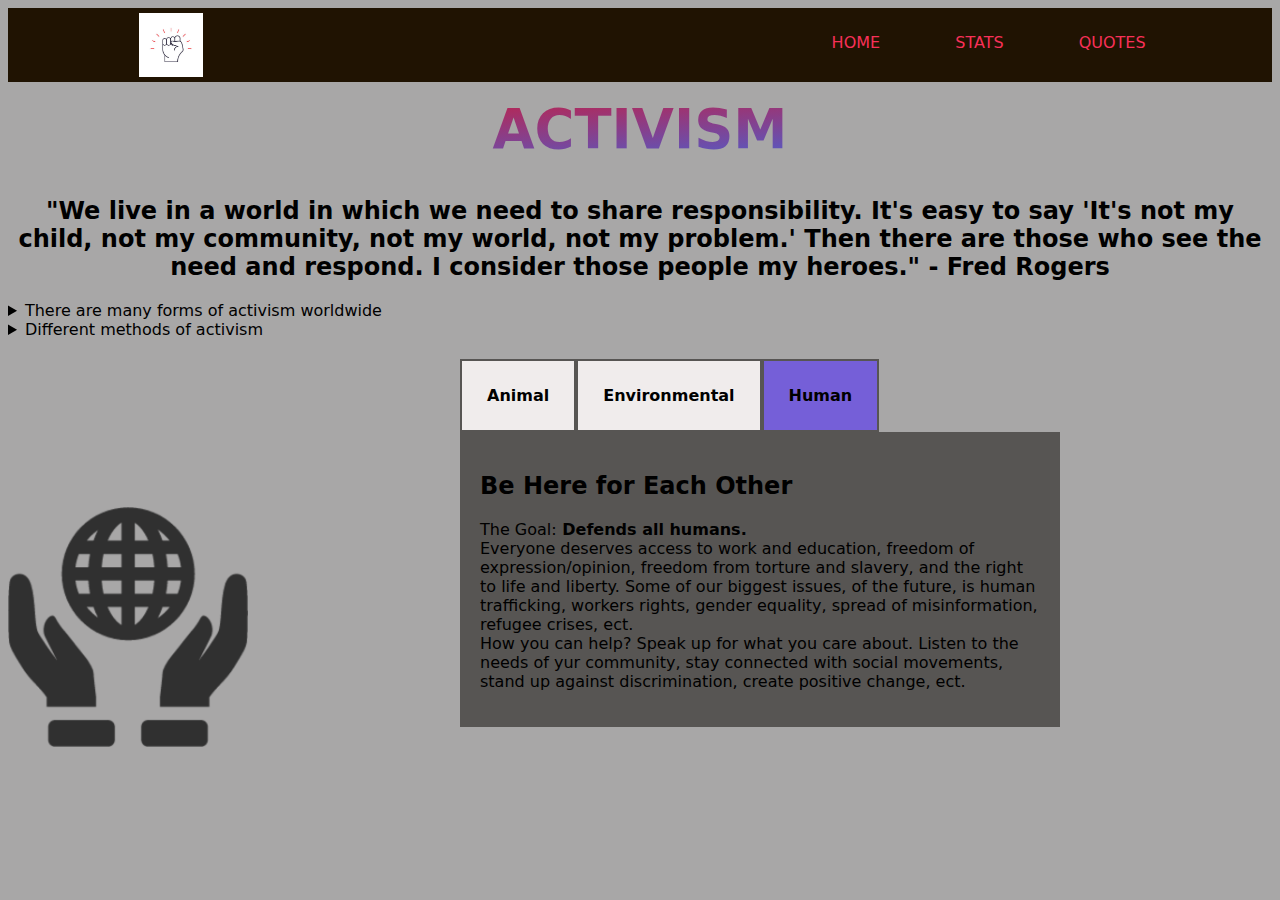
<file: index.html>
<!DOCTYPE html>
<html lang="en">

<head>
    <meta charset="UTF-8">
    <meta http-equiv="X-UA-Compatible" content="IE=edge">
    <meta name="viewport" content="width=device-width, initial-scale=1.0">
    <title>Activism</title>
    <link rel="stylesheet" href="final.css">
</head>

<body>
    <header>
        <div class="container">
            <img src="black-lives-matter-fist-hand-up-line-icon-vector-37604333.jpg" alt="logo" class="logo">
            <nav>
                <ul>
                   <li><a href="index.html">Home</a></li>
                    <li><a href="stats.html">Stats</a></li>
                    <li><a href="quotes.html">Quotes</a></li>
                </ul>
            </nav>
        </div>
    </header>

    <h1>Activism</h1>
    <h2 class="intro">"We live in a world in which we need to share responsibility. It's easy to say 'It's not my child,
        not my community, not my world, not my problem.' Then there are those who see the need and respond. I consider
        those people my heroes." - Fred Rogers </h2>

    <details>
        <summary>There are many forms of activism worldwide</summary>
        <p>
        <ul>
            <li>Environmental</li>
            <li>Animal</li>
            <li>Human</li>
            <li>Civil</li>
            <li>Political</li>
            <li>Cultural</li>
            <li>Health</li>
            <li>Feminist</li>
        </ul>
        </p>
    </details>
    <details>
        <summary>Different methods of activism</summary>
        <p>
        <ul>
            <li>Political Campaigning</li>
            <li>Protesting</li>
            <li>Community Organizing</li>
            <li>Philanthropy</li>
            <li>Letter-writing</li>
            <li>Blogging</li>
            <li>Community Service</li>
        </ul>
        </p>
    </details>

    <div class="combo">
        <img src="environmental-icon-256x256-b5m6109t.png" alt="globe" class="globe">
        <div class="myTabs">
            <input type="radio" id="tabOne" name="myTabs" checked="checked">
            <label for="tabOne">Animal</label>
            <div class="tabs">
                <h2>Ending Cruelty to Animals</h2>
                <p>The Goal: <b>Justice for every animal.</b> <br>
                 I believe that all animals have the capability to be sentient creatures. Therefore, to enslave/mistreat animals and keep them in slaughter houses is inhumane. <br>
                    Slaughter houses are not our only problem. Animal hoarding, neglect, fighting (animal vs animal),
                    violence(animal vs human), testing, ect. are a problem.<br>
                    What we can do? Here's a few: be a responsible pet owner, report abuse, being kind to animals, try a
                    plant based diet, only buy the amount of meat you will eat, ect.
                </p>
            </div>

            <input type="radio" id="tabTwo" name="myTabs" checked="checked">
            <label for="tabTwo">Environmental</label>
            <div class="tabs">
                <h2>Are World is our Responsability</h2>
                <p>The Goal: <b>Protect and aid environment from various forms of destruction.</b> <br>
                    Examples of world issues include: climate change, pollution (water, air, radioactivity, thermal, noise, ect.), waste disposal,
                    population growth, deforestation, overfishing, nuclear waste, degradation(water, land/soil,
                    atmospheric, ect.), ecosystem destruction, ect. <br>
                    Many different ways to be involved as an environmentalist. Reduce, reuse, and recyle. Cut back on
                    driving, throw away your garbage, plant a tree, create a compost pile, ect.
                </p>
            </div>

            <input type="radio" id="tabThree" name="myTabs" checked="checked">
            <label for="tabThree">Human</label>
            <div class="tabs">
                <h2>Be Here for Each Other </h2>
                <p>The Goal:<b> Defends all humans.</b><br>
                    Everyone deserves access to work and education, freedom of expression/opinion, freedom from torture
                    and slavery, and the right to life and liberty. Some of our biggest issues, of the future, is human
                    trafficking, workers rights, gender equality, spread of misinformation, refugee crises, ect. <br>
                    How you can help? Speak up for what you care about. Listen to the needs of yur community, stay
                    connected with social movements, stand up against discrimination, create positive change, ect.
                </p>
            </div>
        </div>
    </div>

</body>

</html>
</file>
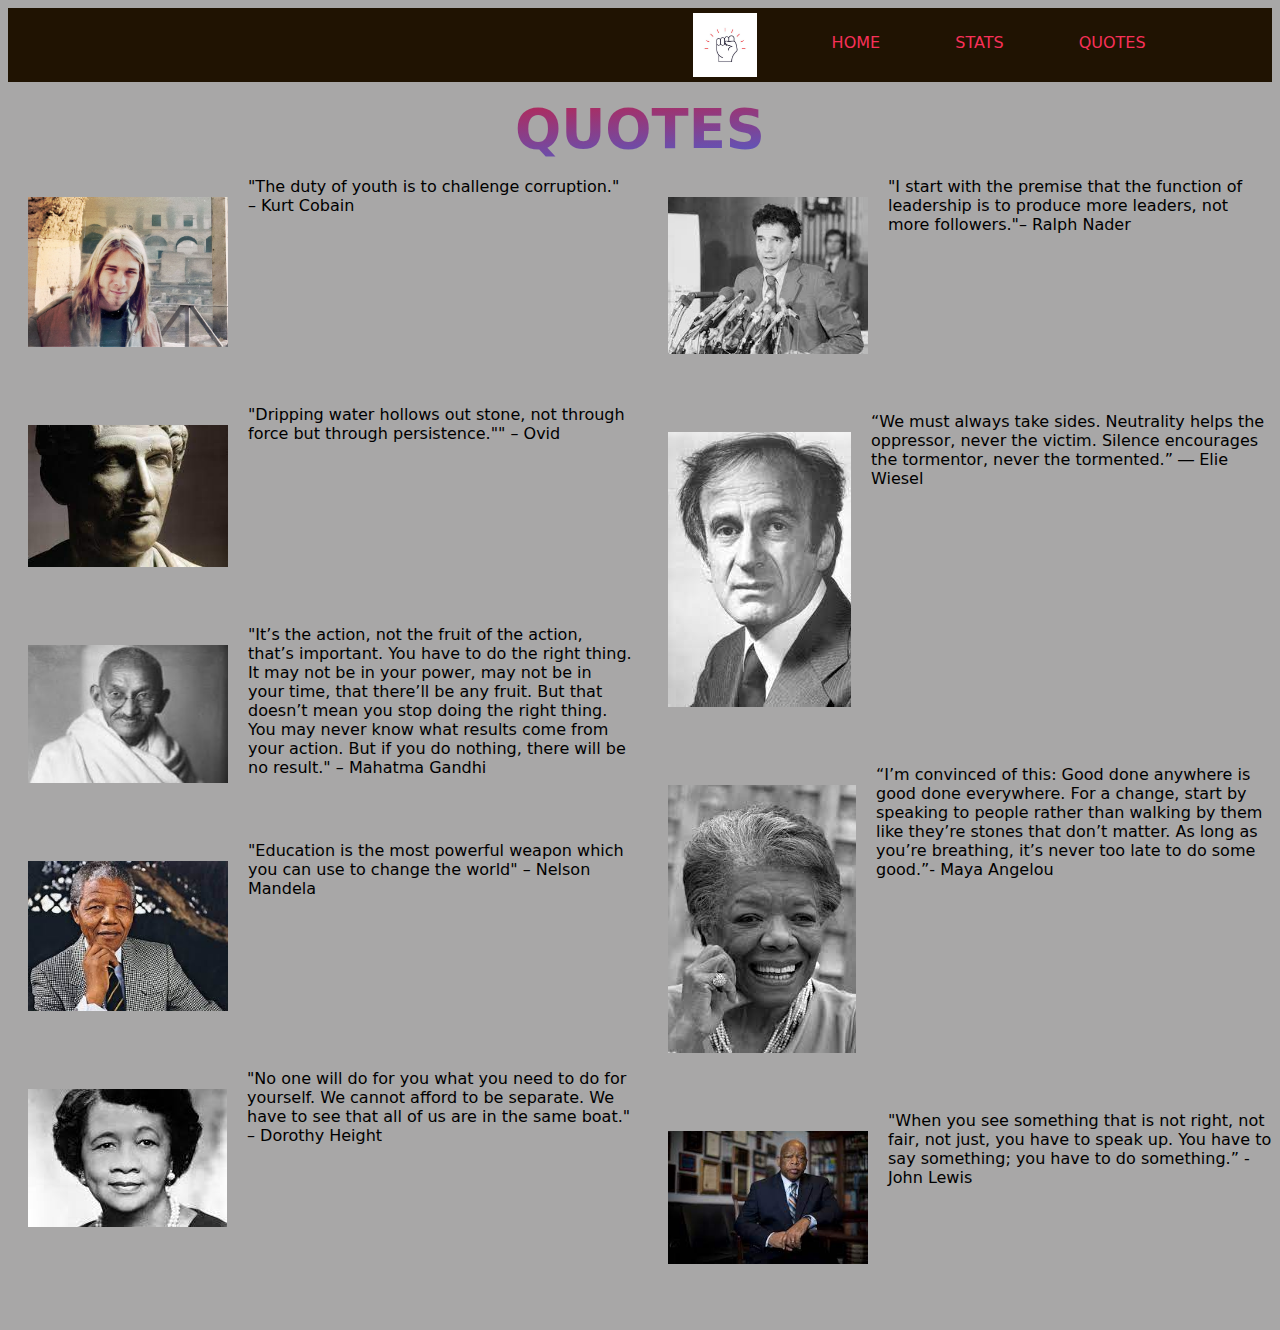
<file: quotes.html>
<!DOCTYPE html>
<html lang="en">
<head>
    <meta charset="UTF-8">
    <meta http-equiv="X-UA-Compatible" content="IE=edge">
    <meta name="viewport" content="width=device-width, initial-scale=1.0">
    <link rel="stylesheet" href="final.css">
    <title>Quotes</title>
</head>
<body>
    <header>
        <div class="container">
            <nav>
                <ul><img src="black-lives-matter-fist-hand-up-line-icon-vector-37604333.jpg" alt="logo" class="logo">
                   <li><a href="index.html">Home</a></li>
                    <li><a href="stats.html">Stats</a></li>
                    <li><a href="quotes.html">Quotes</a></li>
                </ul>
            </nav>
        </div>
    </header>
    <main>
        <h1>Quotes</h1> 
        <div class="even">
       <div class="cobain"> <img src="Kurt-Cobain-Subpop-Far-Out-Magazine.jpg" alt="Kurt" class="kurt">
        "The duty of youth is to challenge corruption." – Kurt Cobain</div> <br><br>
      <div class="ov">  <img src="ovid.jpg" alt="Ovid" class="ovid">
        "Dripping water hollows out stone, not through force but through persistence."" – Ovid</div><br><br>
       <div class="mahatma"> <img src="gandhi.jpg" alt="Gandhi" class="gandhi">
        "It’s the action, not the fruit of the action, that’s important. You have to do the right thing. It may not be in your power, may not be in your time, that there’ll be any fruit. But that doesn’t mean you stop doing the right thing. You may never know what results come from your action. But if you do nothing, there will be no result." – Mahatma Gandhi</div> <br><br>
      <div class="mandela">  <img src="nelson.jpg" alt="Nelson" class="nelson">
    "Education is the most powerful weapon which you can use to change the world" – Nelson Mandela</div><br><br>
     <div class="height">   <img src="dorothy.jpg" alt="Dorothy" class="dorothy">
   "No one will do for you what you need to do for yourself. We cannot afford to be separate. We have to see that all of us are in the same boat." – Dorothy Height</div><br><Br>
  <div class="nader">  <img src="ralph.jpg" alt="Ralph" class="ralph">
    "I start with the premise that the function of leadership is to produce more leaders, not more followers."– Ralph Nader </div><br><br>
   <div class="wiesel"> <img src="elie.jpg" alt="Elie" class="elie">
    “We must always take sides. Neutrality helps the oppressor, never the victim. Silence encourages the tormentor, never the tormented.” ― Elie Wiesel</div><br><br> 
   <div class="angelou"> <img src="maya.jpg" alt="Maya" class="maya">
    “I’m convinced of this: Good done anywhere is good done everywhere. For a change, start by speaking to people rather than walking by them like they’re stones that don’t matter. As long as you’re breathing, it’s never too late to do some good.”- Maya Angelou</div><br><br>
    <div class="lewis"><img src="john.jpg" alt="John" class="john">
    "When you see something that is not right, not fair, not just, you have to speak up. You have to say something; you have to do something.” -John Lewis</div><br><br>
        </div>
    </main>
</body>
</html>
</file>
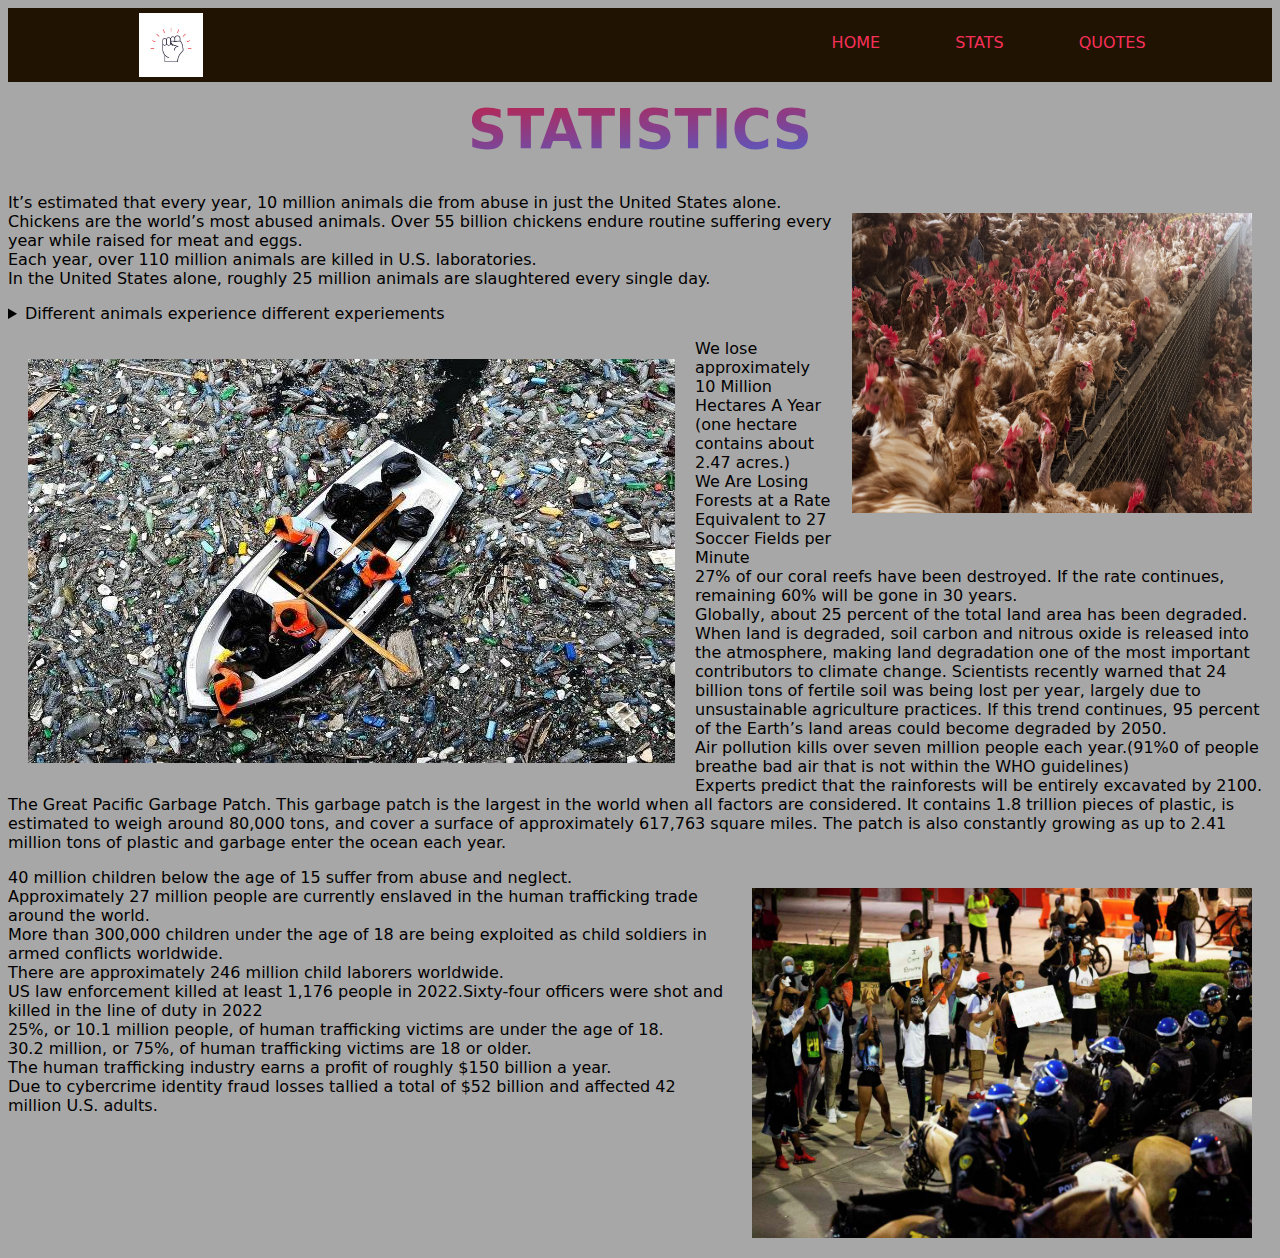
<file: stats.html>
<!DOCTYPE html>
<html lang="en">
<head>
    <meta charset="UTF-8">
    <meta http-equiv="X-UA-Compatible" content="IE=edge">
    <meta name="viewport" content="width=device-width, initial-scale=1.0">
    <link rel="stylesheet" href="final.css">
    <title>Statistics</title>
</head>
<body>
    <header>
        <div class="container"><img src="black-lives-matter-fist-hand-up-line-icon-vector-37604333.jpg" alt="logo" class="logo">
            <nav>
                <ul>
                   <li><a href="index.html">Home</a></li>
                    <li><a href="stats.html">Stats</a></li>
                    <li><a href="quotes.html">Quotes</a></li>
                </ul>
            </nav>
        </div>
    </header>
    <main>
        <h1>Statistics</h1>
        <div class="animals">
            <img src="chickens.jpg" alt= "chickens" class="chickens">
            <p>
                It’s estimated that every year, 10 million animals die from abuse in just the United States alone.<br> Chickens are the world’s most abused animals. Over 55 billion chickens endure routine suffering every year while raised for meat and eggs.<br>Each year, over 110 million animals are killed in U.S. laboratories.<br>In the United States alone, roughly 25 million animals are slaughtered every single day.<br>    <details>
                    <summary>Different animals experience different experiements</summary>
                    <p>
                    <ul>
                        <li>
                            <b>Dogs</b> have their hearts, lungs or kidneys deliberately damaged or removed to study how experimental substances might affect human organ function.  </li>
                        <li>
                           <b>Cats</b> have their spinal cords damaged and are forced to run on treadmills to study how nerve activity might affect human limb movement.</li>
                        <li><b>Mice</b> are force-fed daily doses of a chemical for two years to see if it might cause cancer in humans</li>
                        <li><b>Monkeys</b> are taken from their mothers as infants to study how extreme stress might affect human behavior.</li>
                        <li><b>Ferrets</b> are deliberately infected with extremely painful, potentially fatal diseases (such as RSV, COVID-19 or Ebola) and not given pain relief or treatment before their death to study how humans might be affected by the same disease. </li>
                        <li><b>Rats</b> are placed in small tubes and are forced to inhale cigarette smoke for hours at a time to study how humans might respond to cigarette smoke.</li>
                        <li><b>Sheep</b> are subjected to high pressures (such as those experienced deep underwater) for hours at a time and then returned to normal pressure so that their response can be observed.</li>
                        <li><b>Pregnant rabbits</b> are force-fed toxic pesticides every day for several weeks to study how human mothers and babies might be affected if they were exposed to the pesticides.</li>
                    </ul>
                    </p>
                </details>
            </p>
        </div>
        <div class="world">
            <img src="garbage.jpg" alt="garbage" class="garbage">
            <p>
                We lose approximately 10 Million Hectares A Year (one hectare contains about 2.47 acres.)<br>We Are Losing Forests at a Rate Equivalent to 27 Soccer Fields per Minute<br>27% of our coral reefs have been destroyed. If the rate continues, remaining 60% will be gone in 30 years.<br>Globally, about 25 percent of the total land area has been degraded. When land is degraded, soil carbon and nitrous oxide is released into the atmosphere, making land degradation one of the most important contributors to climate change. Scientists recently warned that 24 billion tons of fertile soil was being lost per year, largely due to unsustainable agriculture practices. If this trend continues, 95 percent of the Earth’s land areas could become degraded by 2050.<br>Air pollution kills over seven million people each year.(91%0 of people breathe bad air that is not within the WHO guidelines) <br>Experts predict that the rainforests will be entirely excavated by 2100.<br>The Great Pacific Garbage Patch. This garbage patch is the largest in the world when all factors are considered. It contains 1.8 trillion pieces of plastic, is estimated to weigh around 80,000 tons, and cover a surface of approximately 617,763 square miles. The patch is also constantly growing as up to 2.41 million tons of plastic and garbage enter the ocean each year. 
            </p>
        </div>
        <div class="human">
            <img src="protest.jpg" alt="protest" class="protest">
            <p>
                40 million children below the age of 15 suffer from abuse and neglect.<br>Approximately 27 million people are currently enslaved in the human trafficking trade around the world.<br>More than 300,000 children under the age of 18 are being exploited as child soldiers in armed conflicts worldwide.<br>There are approximately 246 million child laborers worldwide.<br>US law enforcement killed at least 1,176 people in 2022.Sixty-four officers were shot and killed in the line of duty in 2022<br>25%, or 10.1 million people, of human trafficking victims are under the age of 18. <br>30.2 million, or 75%, of human trafficking victims are 18 or older. <br>The human trafficking industry earns a profit of roughly $150 billion a year.<br> Due to cybercrime identity fraud losses tallied a total of $52 billion and affected 42 million U.S. adults. <br>
            </p>
        </div>
    </main>
</body>
</html>
</file>
<file: final.css>
.container{
    width: 80%;
    margin: 0 auto;
}
header{
    background-color: rgb(32, 19, 2);
}
.logo{
    float: left;
    margin: 0;
    padding: 5px;
    width: 4rem;
    height: 4rem;
}
.globe{
    position: relative;
    height: 15rem;
    width: 15rem;
    align-self: flex-end;
}
nav{
    float: right;
}
header::after{
    content:'';
    display: table;
    clear: both;
}
nav ul{
    margin: 0;
    padding: 0;
    list-style: none;
}
nav li{
    display: inline-block;
    margin-left: 70px;
    padding-top: 25px;
    position: relative;
}
nav a{
    color: rgb(248, 48, 88);
    text-decoration: none;
    text-transform: uppercase;
}
nav a:hover{
    color: rgb(115, 100, 100);
}
nav a::before{
    content:'';
    display: block;
    height: 5px;
    width: 100%;
    background-color: rgba(100, 71, 231, 0.756);
    position: absolute;
    top: 0;
    width: 0%;
    transition: all ease-in-out 250ms;
}
nav a:hover::before{
    width: 100%;
}

body {
    background-color: rgba(45, 44, 44, 0.416);
    font-family: system-ui, -apple-system, BlinkMacSystemFont, 'Segoe UI', Roboto, Oxygen, Ubuntu, Cantarell, 'Open Sans', 'Helvetica Neue', sans-serif;
}
h1 {
    background: #FF0000;
    background: linear-gradient(to bottom right, #FF0000 0%, #4065DD 79%);
    -webkit-background-clip: text;
    -webkit-text-fill-color: transparent;
    margin:0;
    padding:1rem;
    font-size: 340%;
    text-align: center;
    text-transform: uppercase;
}

.intro{
    text-align: center;
}

.myTabs {
    display: flex;
    flex-wrap: wrap;
    max-width: 600px;
    margin: 0px auto;
    padding: 20px;
    float: right;
}
.myTabs input[type="radio"]{
    display: none;
}
.myTabs label {
    padding: 25px;
    background:rgb(240, 236, 236);
    font-weight: bold;
    border:2px solid rgb(87, 85, 83);
}
.tabs {
    width: 100%;
    padding: 20px;
    background-color: rgb(87, 85, 83);
    order: 1;
    display: none;
}
.myTabs input[type="radio"]:checked + label + .tabs{
    display: block;
}
.myTabs input[type="radio"]:checked + label {
    background-color: rgba(100, 71, 231, 0.756);
}

.combo{
    display: flex;
}

.chickens{
    width: 400px;
    height: 300px;
    float: right;
    margin: 20px;
}
.garbage{
    float: left;
    margin: 20px;
}
.protest{
    width: 500px;
    height: 350px;
    float: right;
    margin: 20px;
}
.kurt{
    height: auto;
    width: 200px;
    margin: 20px;
}
.ovid{
    height: auto;
    width: 200px;
    margin: 20px;
}

.gandhi{
    height: auto;
    width: 200px;
    margin: 20px;
}
.nelson{
    height: auto;
    width: 200px;
    margin: 20px;
}
.dorothy{
    height: auto;
    width: 200px;
    margin: 20px;
}
.ralph{
    height: auto;
    width: 200px;
    margin: 20px;
}
.elie{
    height: auto;
    width: 200px;
    margin: 20px;
}
.maya{
    height: auto;
    width: 200px;
    margin: 20px;
}
.john{
    height: auto;
    width: 200px;
    margin: 20px;
}
.cobain{
    display: flex;
}
.ov{
    display: flex;
}
.mahatma{
    display: flex;
}
.mandela{
    display: flex;
}
.height{
    display: flex;
}
.nader{
    display: flex;
}
.wiesel{
    display: flex;
}
.angelou{
    display: flex;
}
.lewis{
    display: flex;
}
.even{
    columns: 2;
}
</file>
